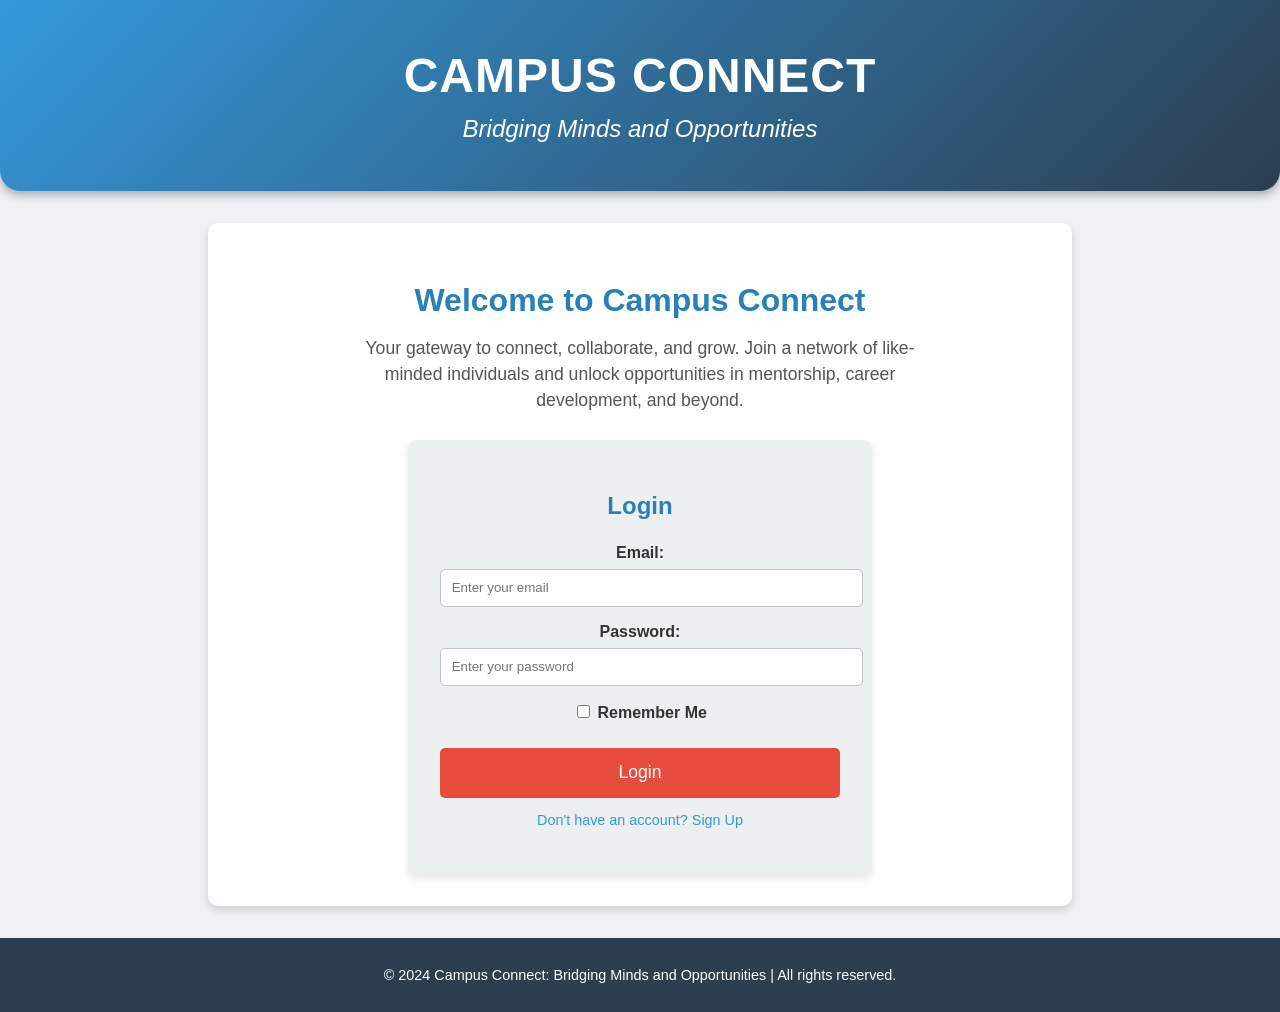
<file: Login Page/index.html>
<!DOCTYPE html>
<html lang="en">
<head>
    <meta charset="UTF-8">
    <meta name="viewport" content="width=device-width, initial-scale=1.0">
    <title>Campus Connect: Bridging Minds and Opportunities</title>
    <link rel="stylesheet" href="styles.css">
</head>
<body>
    <header>
        <h1>Campus Connect</h1>
        <p>Bridging Minds and Opportunities</p>
    </header>

    <section id="login-container">
        <div class="login-text">
            <h2>Welcome to Campus Connect</h2>
            <p>Your gateway to connect, collaborate, and grow. Join a network of like-minded individuals and unlock opportunities in mentorship, career development, and beyond.</p>
        </div>
        
        <!-- Login Form -->
        <div id="login-box" class="form-box">
            <h2>Login</h2>
            <form id="loginForm">
                <label for="email">Email:</label>
                <input type="email" id="email" name="email" required placeholder="Enter your email">
                
                <label for="password">Password:</label>
                <input type="password" id="password" name="password" required placeholder="Enter your password">
                
                <label>
                    <input type="checkbox" name="remember"> Remember Me
                </label>
                
                <button type="submit" class="cta-button">Login</button>
            </form>
            <p class="switch-form-text">Don't have an account? <a href="#" onclick="switchToSignUp()">Sign Up</a></p>
        </div>

        <!-- Sign Up Form -->
        <div id="signup-box" class="form-box" style="display: none;">
            <h2>Sign Up</h2>
            <form id="signupForm">
                <label for="signup-email">Email:</label>
                <input type="email" id="signup-email" name="email" required placeholder="Enter your email">
                
                <label for="signup-password">Password:</label>
                <input type="password" id="signup-password" name="password" required placeholder="Create a password">
                
                <label for="confirm-password">Confirm Password:</label>
                <input type="password" id="confirm-password" name="confirm-password" required placeholder="Confirm your password">
                
                <button type="submit" class="cta-button">Sign Up</button>
            </form>
            <p class="switch-form-text">Already have an account? <a href="#" onclick="switchToLogin()">Login</a></p>
        </div>
    </section>

    <footer>
        <p>© 2024 Campus Connect: Bridging Minds and Opportunities | All rights reserved.</p>
    </footer>

    <script src="script.js"></script>
</body>
</html>
</file>
<file: Login Page/styles.css>
/* General Styles */
body {
    font-family: Arial, sans-serif;
    background-color: #f0f2f5; /* Light grey background for a subtle look */
    color: #333;
    margin: 0;
    padding: 0;
}

/* Header */
header {
    display: flex;
    flex-direction: column;
    align-items: center;
    justify-content: center;
    background: linear-gradient(135deg, #3498db, #2c3e50); /* Blue gradient */
    color: white;
    padding: 3em 0;
    text-align: center;
    box-shadow: 0 4px 10px rgba(0, 0, 0, 0.3);
    border-bottom-left-radius: 20px;
    border-bottom-right-radius: 20px;
}

header h1 {
    margin: 0;
    font-size: 3em;
    font-weight: bold;
    letter-spacing: 1px;
    text-transform: uppercase;
}

header p {
    margin: 0.5em 0 0;
    font-size: 1.5em;
    font-style: italic;
}

/* Welcome Text */
.login-text {
    margin-top: 1.5em;
}

.login-text h2 {
    color: #2980b9; /* Soft blue for titles */
    font-size: 2em;
    margin-bottom: 0.5em;
}

.login-text p {
    font-size: 1.1em;
    color: #555;
    line-height: 1.5;
    max-width: 600px;
    margin: 0 auto 1.5em;
}

/* Login Container */
#login-container {
    max-width: 800px;
    margin: 2em auto;
    padding: 2em;
    background-color: #ffffff; /* White background for main content */
    box-shadow: 0 4px 10px rgba(0, 0, 0, 0.15);
    border-radius: 10px;
    text-align: center;
}

/* Form Box */
.form-box {
    max-width: 400px;
    margin: 0 auto;
    padding: 2em;
    background-color: #ecf0f1; /* Soft grey-blue for forms */
    border-radius: 8px;
    box-shadow: 0 4px 8px rgba(0, 0, 0, 0.1);
}

.form-box h2 {
    color: #2980b9;
    margin-bottom: 1em;
}

.form-box label {
    display: block;
    font-weight: bold;
    margin-top: 1em;
}

.form-box input[type="email"],
.form-box input[type="password"] {
    width: 100%;
    padding: 0.8em;
    margin-top: 0.5em;
    border: 1px solid #bdc3c7;
    border-radius: 5px;
    background-color: #ffffff; /* White input fields */
}

/* CTA Button */
.form-box .cta-button {
    width: 100%;
    margin-top: 1.5em;
    padding: 0.8em;
    font-size: 1.1em;
    background-color: #e74c3c; /* Red button for attention */
    color: white;
    border: none;
    border-radius: 5px;
    cursor: pointer;
    transition: background-color 0.3s ease;
}

.form-box .cta-button:hover {
    background-color: #c0392b; /* Darker red on hover */
}

/* Switch Form Text */
.switch-form-text {
    margin-top: 1em;
    font-size: 0.9em;
    color: #3498db; /* Blue for link text */
}

.switch-form-text a {
    color: #3498db;
    text-decoration: none;
}

.switch-form-text a:hover {
    text-decoration: underline;
}

/* Footer */
footer {
    text-align: center;
    padding: 1em;
    background-color: #2c3e50; /* Dark blue footer */
    color: white;
    margin-top: 2em;
    font-size: 0.9em;
}
</file>
